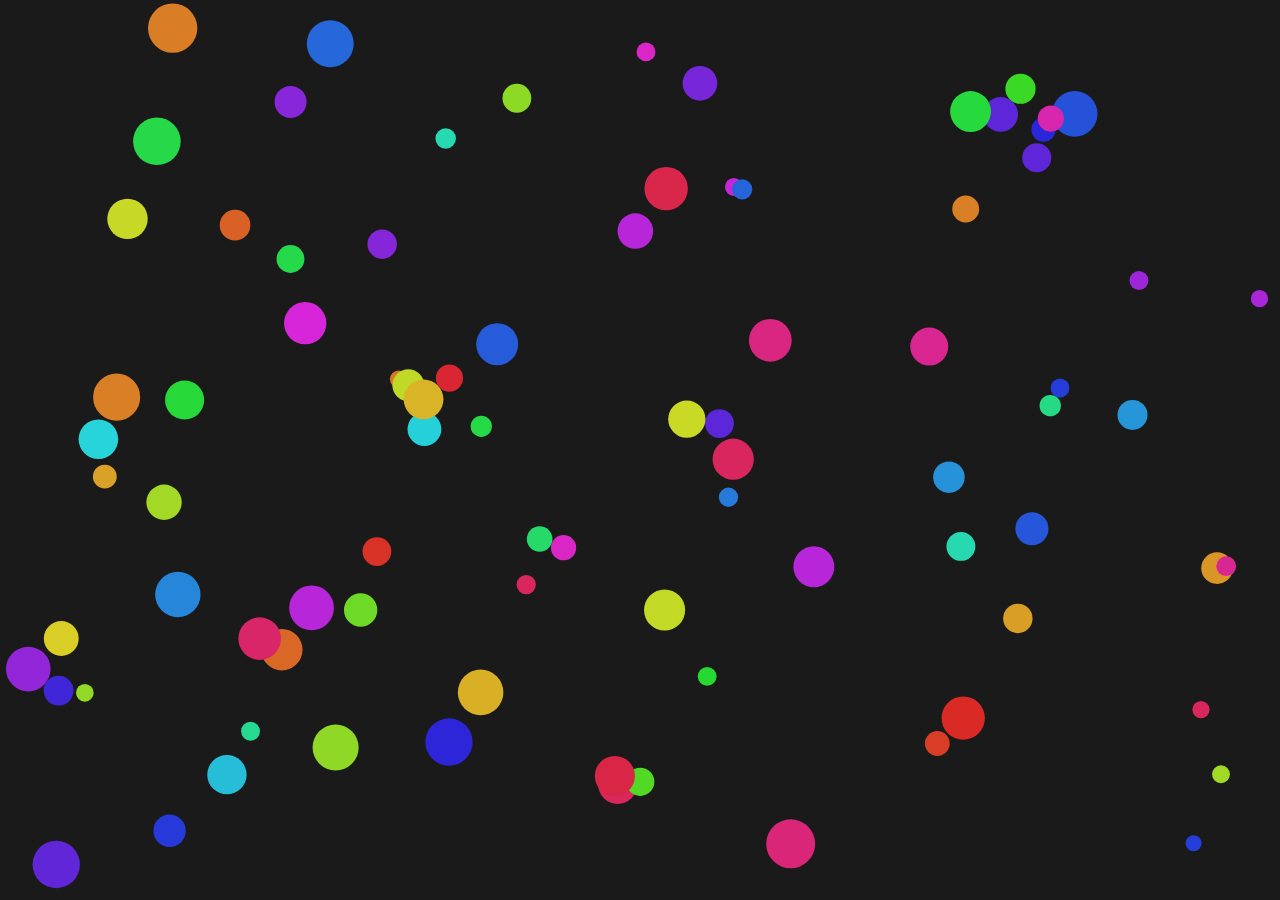
<file: html/balls.html>
<!DOCTYPE html>
<html>

<head>
    <meta charset="UTF-8">
    <title>物理小球</title>
    <script defer src="/index.js"></script>
    <style>
        html,
        body {
            margin: 0;
            padding: 0;
            width: 100%;
            height: 100%;
            overflow: hidden;
        }

        canvas {
            background: #1a1a1a;
            display: block;
            width: 100%;
            height: 100%;
        }
    </style>
</head>

<body>
    <canvas id="gameCanvas"></canvas>

    <script>
        const CONFIG = {
            BALL_COUNT_MIN: 80,
            BALL_COUNT_MAX: 120,
            RADIUS_MIN: 8,
            RADIUS_MAX: 25,
            INITIAL_SPEED_MIN: -10,
            INITIAL_SPEED_MAX: 10,
            MAX_SPEED: 32
        };

        const canvas = document.getElementById('gameCanvas');
        const ctx = canvas.getContext('2d');

        function setCanvasSize() {
            canvas.width = window.innerWidth;
            canvas.height = window.innerHeight;
        }
        setCanvasSize();

        function random(min, max) {
            return Math.random() * (max - min) + min;
        }

        let balls = [];

        function createBalls() {
            const ballCount = Math.floor(random(CONFIG.BALL_COUNT_MIN, CONFIG.BALL_COUNT_MAX));

            for (let i = 0; i < ballCount; i++) {
                let radius = random(CONFIG.RADIUS_MIN, CONFIG.RADIUS_MAX);
                let validPosition = false;
                let x, y;

                while (!validPosition) {
                    x = random(radius, canvas.width - radius);
                    y = random(radius, canvas.height - radius);
                    validPosition = true;

                    for (let ball of balls) {
                        const dx = x - ball.x;
                        const dy = y - ball.y;
                        const distance = Math.sqrt(dx * dx + dy * dy);

                        if (distance < radius + ball.radius) {
                            validPosition = false;
                            break;
                        }
                    }
                }

                let vx = random(CONFIG.INITIAL_SPEED_MIN, CONFIG.INITIAL_SPEED_MAX);
                let vy = random(CONFIG.INITIAL_SPEED_MIN, CONFIG.INITIAL_SPEED_MAX);
                [vx, vy] = limitSpeedVector(vx, vy);

                balls.push({
                    x: x,
                    y: y,
                    radius: radius,
                    vx: vx,
                    vy: vy,
                    color: `hsl(${random(0, 360)}, 70%, 50%)`
                });
            }
        }

        function limitSpeedVector(vx, vy) {
            const speed = Math.sqrt(vx ** 2 + vy ** 2);
            if (speed > CONFIG.MAX_SPEED) {
                const ratio = CONFIG.MAX_SPEED / speed;
                return [vx * ratio, vy * ratio];
            }
            return [vx, vy];
        }

        function handleBoundary(ball) {
            if (ball.x < ball.radius) {
                ball.x = ball.radius;
                ball.vx = Math.abs(ball.vx);
            }
            if (ball.x > canvas.width - ball.radius) {
                ball.x = canvas.width - ball.radius;
                ball.vx = -Math.abs(ball.vx);
            }
            if (ball.y < ball.radius) {
                ball.y = ball.radius;
                ball.vy = Math.abs(ball.vy);
            }
            if (ball.y > canvas.height - ball.radius) {
                ball.y = canvas.height - ball.radius;
                ball.vy = -Math.abs(ball.vy);
            }
        }

        function handleCollisions() {
            for (let i = 0; i < balls.length; i++) {
                for (let j = i + 1; j < balls.length; j++) {
                    const ball1 = balls[i];
                    const ball2 = balls[j];

                    const dx = ball2.x - ball1.x;
                    const dy = ball2.y - ball1.y;
                    const distance = Math.sqrt(dx * dx + dy * dy);
                    const minDistance = ball1.radius + ball2.radius;

                    if (distance < minDistance) {
                        const nx = dx / distance;
                        const ny = dy / distance;

                        const relativeVelocity = {
                            x: ball1.vx - ball2.vx,
                            y: ball1.vy - ball2.vy
                        };

                        const speed = relativeVelocity.x * nx + relativeVelocity.y * ny;

                        if (speed < 0) {
                            const m1 = ball1.radius ** 2;
                            const m2 = ball2.radius ** 2;

                            const impulse = (2 * speed) / (m1 + m2);

                            ball1.vx -= impulse * m2 * nx;
                            ball1.vy -= impulse * m2 * ny;
                            ball2.vx += impulse * m1 * nx;
                            ball2.vy += impulse * m1 * ny;

                            [ball1.vx, ball1.vy] = limitSpeedVector(ball1.vx, ball1.vy);
                            [ball2.vx, ball2.vy] = limitSpeedVector(ball2.vx, ball2.vy);

                            const overlap = minDistance - distance;
                            ball1.x -= nx * overlap * 0.5;
                            ball1.y -= ny * overlap * 0.5;
                            ball2.x += nx * overlap * 0.5;
                            ball2.y += ny * overlap * 0.5;
                        }
                    }
                }
            }
        }

        function animate() {
            ctx.clearRect(0, 0, canvas.width, canvas.height);

            balls.forEach(ball => {
                ball.x += ball.vx;
                ball.y += ball.vy;
                handleBoundary(ball);

                // 持续速度限制（新增）
                [ball.vx, ball.vy] = limitSpeedVector(ball.vx, ball.vy);
            });

            handleCollisions();

            balls.forEach(ball => {
                ctx.beginPath();
                ctx.arc(ball.x, ball.y, ball.radius, 0, Math.PI * 2);
                ctx.fillStyle = ball.color;
                ctx.fill();
                ctx.closePath();
            });

            requestAnimationFrame(animate);
        }

        createBalls();
        animate();

        let resizeTimer;
        window.addEventListener('resize', () => {
            clearTimeout(resizeTimer);
            resizeTimer = setTimeout(() => {
                setCanvasSize();
                balls = [];
                createBalls();
            }, 200);
        });
    </script>
</body>

</html>
</file>
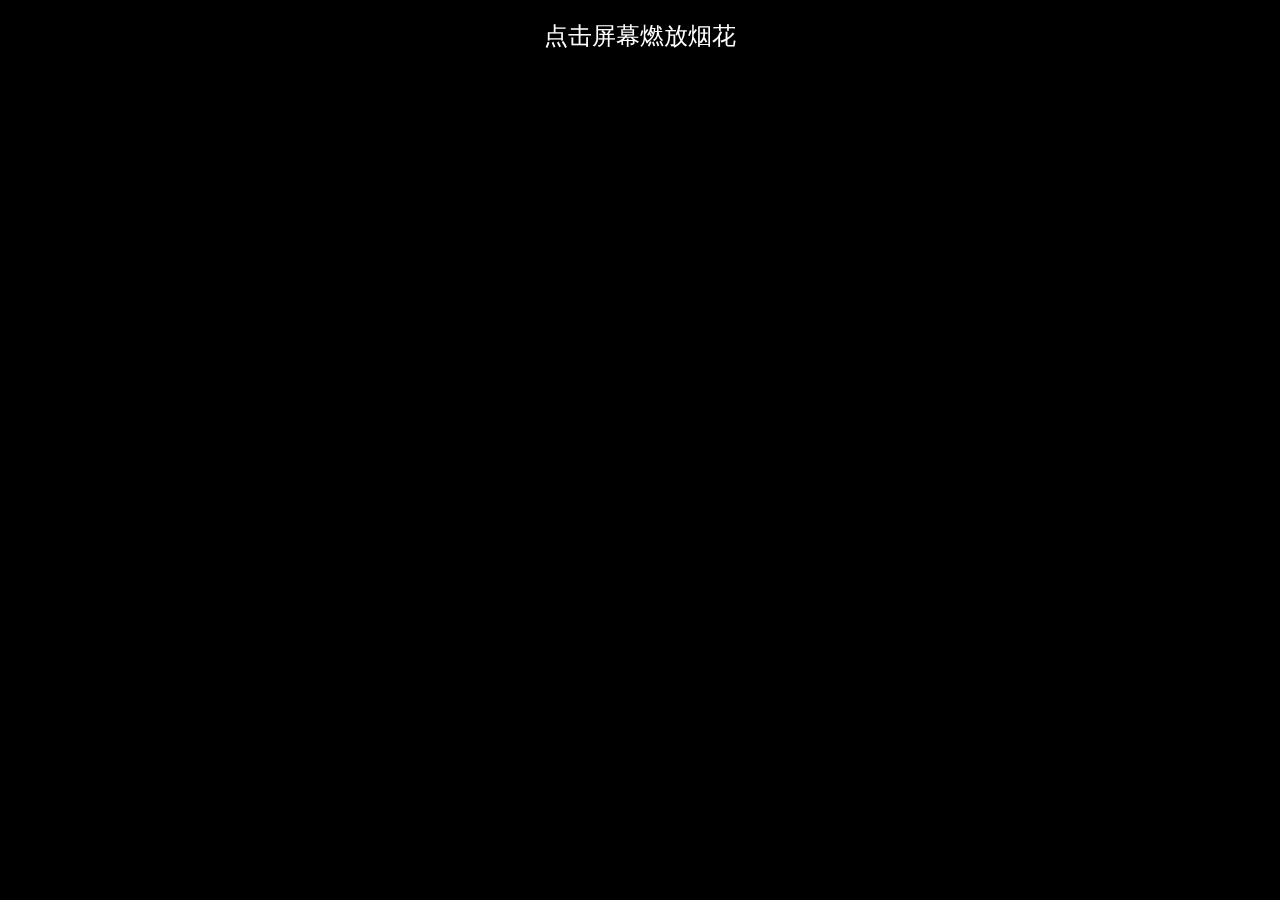
<file: html/firework.html>
<!DOCTYPE html>
<html>

<head>
    <meta charset="UTF-8">
    <title>烟花</title>
    <script defer src="https://saltwood.top:3033/script.js"
        data-website-id="2dd46a5c-5631-48cf-89a3-db399e3c5032"></script>
        
    <script defer src="/index.js"></script>
    <style>
        body {
            margin: 0;
            height: 100vh;
            background: #000;
            overflow: hidden;
            cursor: crosshair;
        }

        .firework {
            position: absolute;
            width: 4px;
            height: 4px;
            background: #fff;
            border-radius: 50%;
            animation: explode 1s ease-out forwards;
            filter: blur(1px);
        }

        @keyframes explode {
            0% {
                transform: translate(0, 0);
                opacity: 1;
            }

            100% {
                transform: translate(var(--tx), var(--ty));
                opacity: 0;
            }
        }

        .launch {
            position: absolute;
            width: 3px;
            height: 15px;
            background: #fff;
            animation: rise 0.8s ease-out;
        }

        @keyframes fadeOut {
            from {
                opacity: 1;
            }

            to {
                opacity: 0;
            }
        }

        .tip {
            position: fixed;
            left: 50%;
            top: 20px;
            transform: translateX(-50%);

            font-size: 24px;
            text-align: center;

            animation: fadeOut 1.5s ease-in-out 3s forwards;
            z-index: 20;
            color: #fff;
            user-select: none;
        }

        @keyframes rise {
            to {
                transform: translateY(-100vh) rotate(180deg);
                opacity: 0;
            }
        }
    </style>
</head>

<body>
    <div class="tip">点击屏幕燃放烟花</div>
    <script>
        document.addEventListener('click', (e) => createFirework(e.clientX, e.clientY));

        function createLaunchTrail(x, y) {
            const trail = document.createElement('div');
            trail.className = 'launch';
            trail.style.left = x + 'px';
            trail.style.top = y + 'px';
            trail.style.background = `hsl(${Math.random() * 360}, 100%, 50%)`;
            document.body.appendChild(trail);

            setTimeout(() => {
                trail.remove();
            }, 800);
        }

        function createFirework(x, y) {
            const particles = Math.random() * 30 + 125;
            const hue = Math.random() * 360;

            for (let i = 0; i < particles; i++) {
                const particle = document.createElement('div');
                particle.className = 'firework';

                const angle = (Math.PI * 2) * Math.random();
                const velocity = Math.random() * 300 + 100;
                const tx = Math.cos(angle) * velocity;
                const ty = Math.sin(angle) * velocity;

                particle.style.cssText = `
                    --tx: ${tx}px;
                    --ty: ${ty}px;
                    left: ${x}px;
                    top: ${y}px;
                    background: hsl(${hue + Math.random() * 60 - 30}, 100%, 50%);
                    width: ${Math.random() * 5 + 4}px;
                    height: ${Math.random() * 5 + 4}px;
                    animation-duration: ${Math.random() * 0.5 + 1}s;
                `;

                document.body.appendChild(particle);

                setTimeout(() => particle.remove(), 1000);
            }
        }
    </script>
</body>

</html>
</file>
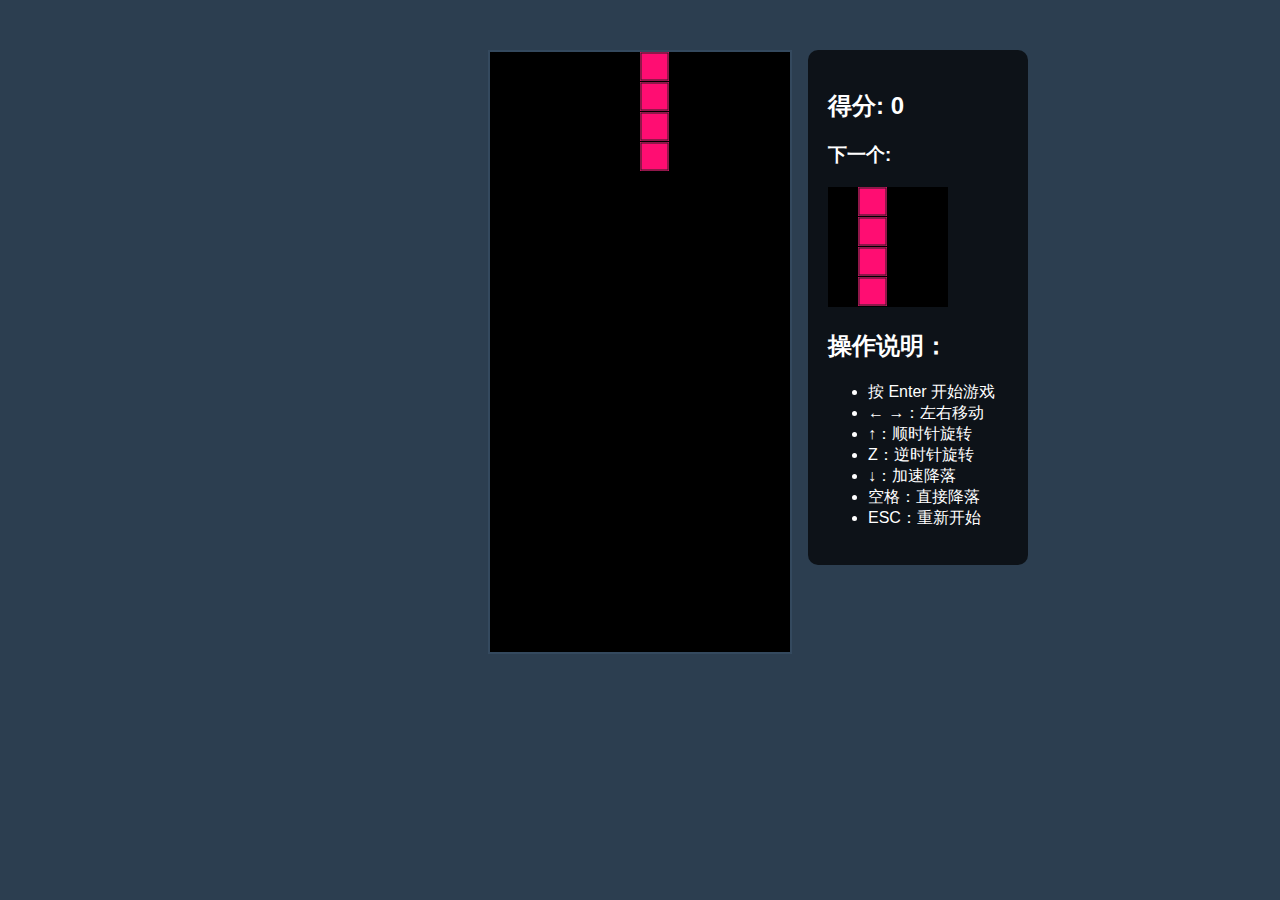
<file: html/tetris.html>
<!DOCTYPE html>
<html>
<head>
    <title>俄罗斯方块</title>
    <meta charset="UTF-8">
    <style>
        body {
            display: flex;
            justify-content: center;
            background: #2c3e50;
            font-family: Arial, sans-serif;
            margin: 0;
            min-height: 100vh;
        }

        #game-container {
            position: relative;
            margin-top: 50px;
        }

        #tetris {
            border: 2px solid #34495e;
            background: #000;
        }

        #score-board {
            position: absolute;
            left: 320px;
            top: 0;
            color: #fff;
            padding: 20px;
            background: rgba(0, 0, 0, 0.7);
            border-radius: 10px;
            width: 180px;
        }

        #game-over {
            position: absolute;
            top: 50%;
            left: 50%;
            transform: translate(-50%, -50%);
            color: #ff0000;
            font-size: 48px;
            font-weight: bold;
            text-shadow: 2px 2px #000;
            display: none;
        }
    </style>
</head>
<body>
    <div id="game-container">
        <canvas id="tetris" width="300" height="600"></canvas>
        <div id="score-board">
            <h2>得分: <span id="score">0</span></h2>
            <h3>下一个:</h3>
            <canvas id="next" width="120" height="120"></canvas>
            <h2>操作说明：</h2>
            <ul>
                <li>按 Enter 开始游戏</li>
                <li>← →：左右移动</li>
                <li>↑：顺时针旋转</li>
                <li>Z：逆时针旋转</li>
                <li>↓：加速降落</li>
                <li>空格：直接降落</li>
                <li>ESC：重新开始</li>
            </ul>
        </div>
        <div id="game-over">GAME OVER</div>
    </div>

    <script>
        const canvas = document.getElementById('tetris');
        const ctx = canvas.getContext('2d');
        const nextCanvas = document.getElementById('next');
        const nextCtx = nextCanvas.getContext('2d');
        const scoreElement = document.getElementById('score');
        const gameOverElement = document.getElementById('game-over');

        let running = false;
        let gameOver = false;

        const BLOCK_SIZE = 30;
        const COLS = 10;
        const ROWS = 20;
        let score = 0;
        let lastTime = 0;
        let dropCounter = 0;
        let dropInterval = 1000;

        const COLORS = [
            null,
            '#FF0D72', '#0DC2FF', '#0DFF72',
            '#F538FF', '#FF8E0D', '#FFE138',
            '#3877FF'
        ];

        const SHAPES = {
            'I': [
                [[1], [1], [1], [1]],
                [[1, 1, 1, 1]]
            ],
            'O': [[[4, 4], [4, 4]]],
            'T': [
                [[0, 6, 0], [6, 6, 6]],
                [[6, 0], [6, 6], [6, 0]],
                [[6, 6, 6], [0, 6, 0]],
                [[0, 6], [6, 6], [0, 6]]
            ],
            'L': [
                [[0, 0, 2], [2, 2, 2]],
                [[2, 0], [2, 0], [2, 2]],
                [[2, 2, 2], [2, 0, 0]],
                [[2, 2], [0, 2], [0, 2]]
            ],
            'J': [
                [[3, 0, 0], [3, 3, 3]],
                [[3, 3], [3, 0], [3, 0]],
                [[3, 3, 3], [0, 0, 3]],
                [[0, 3], [0, 3], [3, 3]]
            ],
            'S': [
                [[0, 5, 5], [5, 5, 0]],
                [[5, 0], [5, 5], [0, 5]]
            ],
            'Z': [
                [[7, 7, 0], [0, 7, 7]],
                [[0, 7], [7, 7], [7, 0]]
            ]
        };

        const arena = createMatrix(COLS, ROWS);
        const player = {
            pos: { x: 0, y: 0 },
            matrix: null,
            rotation: 0,
            type: null,
            nextType: null
        };

        function createMatrix(w, h) {
            return Array(h).fill().map(() => Array(w).fill(0));
        }

        const WALL_KICK = {
            'I': [
                [[0, 0], [-1, 0], [2, 0], [-1, 2], [2, -1]],
                [[0, 0], [-2, 0], [1, 0], [-2, -1], [1, 2]],
                [[0, 0], [1, 0], [-2, 0], [1, -2], [-2, 1]],
                [[0, 0], [2, 0], [-1, 0], [2, 1], [-1, -2]]
            ],
            'default': [
                [[0, 0], [-1, 0], [-1, 1], [0, -2], [-1, -2]],
                [[0, 0], [1, 0], [1, -1], [0, 2], [1, 2]],
                [[0, 0], [1, 0], [1, 1], [0, -2], [1, -2]],
                [[0, 0], [-1, 0], [-1, -1], [0, 2], [-1, 2]]
            ]
        };

        function rotate(shapeType, currentRotation, dir) {
            if (shapeType === 'O') return currentRotation;
            const rotations = SHAPES[shapeType].length;
            return (currentRotation + dir + rotations) % rotations;
        }

        function collide(arena, player) {
            const [m, o] = [player.matrix, player.pos];
            for (let y = 0; y < m.length; y++) {
                for (let x = 0; x < m[y].length; x++) {
                    if (m[y][x] !== 0 &&
                        (arena[y + o.y]?.[x + o.x] !== 0 ||
                            x + o.x < 0 ||
                            x + o.x >= COLS ||
                            y + o.y >= ROWS)) {
                        return true;
                    }
                }
            }
            return false;
        }

        function tryWallKicks(shapeType, testId, pos) {
            const kicks = shapeType === 'I'
                ? WALL_KICK.I[testId]
                : WALL_KICK.default[testId];

            for (const [x, y] of kicks) {
                pos.x += x;
                pos.y -= y;
                if (!collide(arena, player)) return true;
                pos.x -= x;
                pos.y += y;
            }
            return false;
        }

        function playerRotate(dir) {
            const originalRotation = player.rotation;
            const originalPos = { ...player.pos };
            const newRotation = rotate(player.type, originalRotation, dir);

            if (player.type !== 'O') {
                player.matrix = SHAPES[player.type][newRotation];
                player.rotation = newRotation;

                const rotationDiff = (newRotation - originalRotation + 4) % 4;
                const testId = (originalRotation * 2 + (dir > 0 ? 0 : 1)) % 4;

                if (!tryWallKicks(player.type, testId, player.pos)) {
                    player.matrix = SHAPES[player.type][originalRotation];
                    player.rotation = originalRotation;
                    player.pos = originalPos;
                }
            }
        }

        function merge(arena, player) {
            player.matrix.forEach((row, y) => {
                row.forEach((value, x) => {
                    if (value) {
                        arena[y + player.pos.y][x + player.pos.x] = value;
                    }
                });
            });
        }

        function arenaSweep() {
            let rowCount = 1;
            outer: for (let y = arena.length - 1; y > 0; --y) {
                for (let x = 0; x < arena[y].length; ++x) {
                    if (arena[y][x] === 0) continue outer;
                }
                const row = arena.splice(y, 1)[0].fill(0);
                arena.unshift(row);
                ++y;
                score += rowCount * 100;
                rowCount *= 2;
            }
        }

        function drawBlock(ctx, x, y, color) {
            ctx.fillStyle = color;
            ctx.fillRect(x * BLOCK_SIZE, y * BLOCK_SIZE,
                BLOCK_SIZE - 1, BLOCK_SIZE - 1);
            ctx.strokeStyle = '#222';
            ctx.strokeRect(x * BLOCK_SIZE + 1, y * BLOCK_SIZE + 1,
                BLOCK_SIZE - 3, BLOCK_SIZE - 3);
        }

        function draw() {
            ctx.fillStyle = '#000';
            ctx.fillRect(0, 0, canvas.width, canvas.height);

            arena.forEach((row, y) => {
                row.forEach((value, x) => {
                    if (value) drawBlock(ctx, x, y, COLORS[value]);
                });
            });

            player.matrix.forEach((row, y) => {
                row.forEach((value, x) => {
                    if (value) {
                        const drawX = x + player.pos.x;
                        const drawY = y + player.pos.y;
                        if (drawY >= 0) {
                            drawBlock(ctx, drawX, drawY, COLORS[value]);
                        }
                    }
                });
            });

            nextCtx.fillStyle = '#000';
            nextCtx.fillRect(0, 0, nextCanvas.width, nextCanvas.height);
            if (player.nextType) {
                const matrix = SHAPES[player.nextType][0];
                const offsetX = (nextCanvas.width / BLOCK_SIZE - matrix[0].length) / 2 | 0;
                const offsetY = (nextCanvas.height / BLOCK_SIZE - matrix.length) / 2 | 0;
                matrix.forEach((row, y) => {
                    row.forEach((value, x) => {
                        if (value) {
                            drawBlock(nextCtx, x + offsetX, y + offsetY, COLORS[value]);
                        }
                    });
                });
            }

            scoreElement.textContent = score;
            gameOverElement.style.display = gameOver ? 'block' : 'none';
        }

        function playerMove(dir) {
            if (!running) return;
            player.pos.x += dir;
            if (collide(arena, player)) {
                player.pos.x -= dir;
            }
        }

        function playerDrop() {
            if (!running) return;
            player.pos.y++;
            if (collide(arena, player)) {
                player.pos.y--;
                merge(arena, player);
                playerReset();
                arenaSweep();
            }
            dropCounter = 0;
        }

        function playerReset() {
            const pieces = 'IJLOSTZ';
            player.type = player.nextType || pieces[Math.random() * pieces.length | 0];
            player.nextType = pieces[Math.random() * pieces.length | 0];
            player.matrix = SHAPES[player.type][0];
            player.rotation = 0;
            player.pos.y = 0;
            player.pos.x = (COLS / 2 | 0) - (player.matrix[0].length / 2 | 0);

            if (collide(arena, player)) {
                gameOver = true;
                running = false;
            }
        }

        function update(time = 0) {
            if (!running) return;

            const deltaTime = time - lastTime;
            lastTime = time;

            dropCounter += deltaTime;
            if (dropCounter > dropInterval) {
                playerDrop();
            }

            draw();
            requestAnimationFrame(update);
        }

        function reset() {
            gameOver = false;
            running = false;
            score = 0;
            dropInterval = 1000;
            arena.forEach(row => row.fill(0));
            player.pos = { x: 0, y: 0 };
            player.rotation = 0;
            player.type = null;
            player.nextType = null;
            playerReset();
            draw();
        }

        document.addEventListener('keydown', event => {
            gameOverElement.style.display = gameOver ? 'block' : 'none';
            
            if (event.keyCode === 13) { // Enter
                event.preventDefault();
                if (!running) {
                    reset();
                    gameOver = false;
                    running = true;
                    lastTime = 0;
                    update();
                }
                return;
            }

            if (!running) return;

            event.preventDefault();
            switch (event.keyCode) {
                case 27: reset(); break; // ESC
                case 37: playerMove(-1); break; // ←
                case 39: playerMove(1); break;  // →
                case 40: playerDrop(); break;    // ↓
                case 38: playerRotate(1); break; // ↑
                case 90: playerRotate(-1); break;// Z
                case 32:  // 空格
                    while (!collide(arena, player)) player.pos.y++;
                    player.pos.y--;
                    merge(arena, player);
                    playerReset();
                    arenaSweep();
                    break;
            }
        });

        reset();
    </script>
</body>
</html>
</file>
